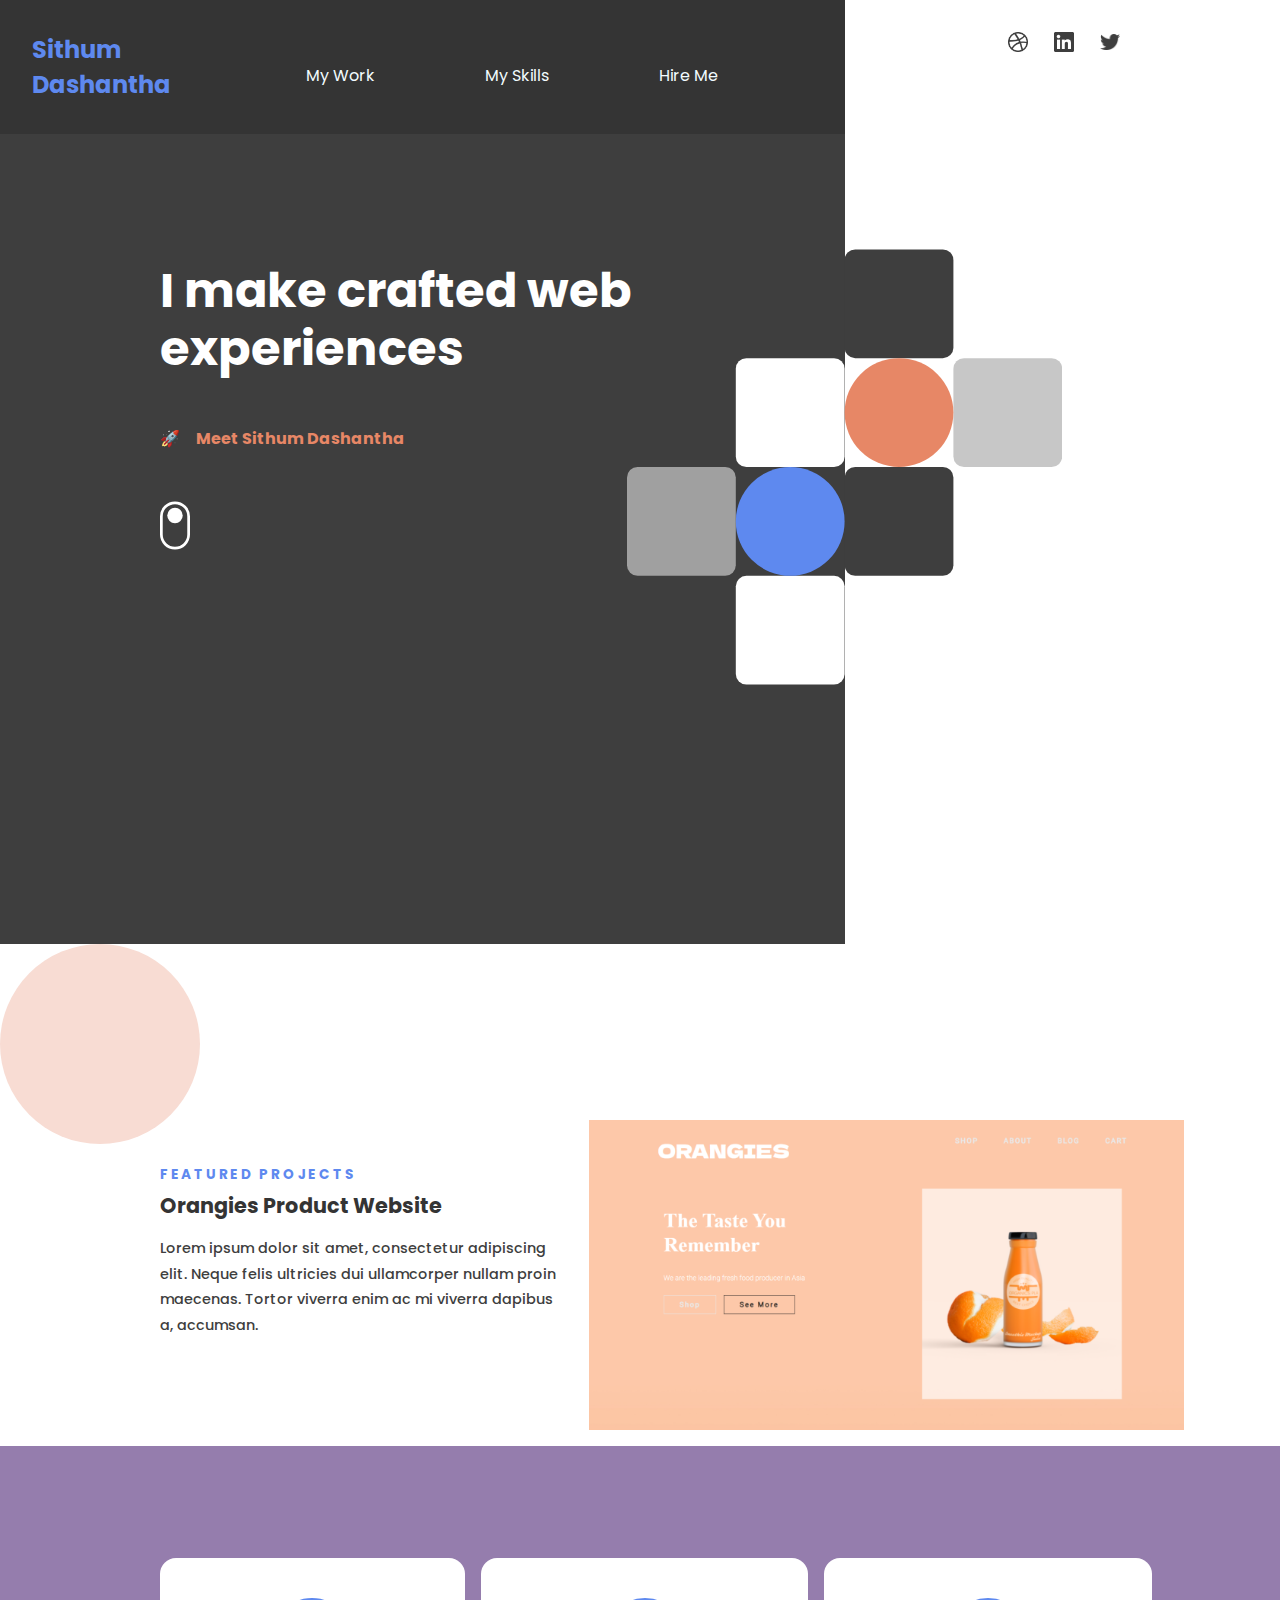
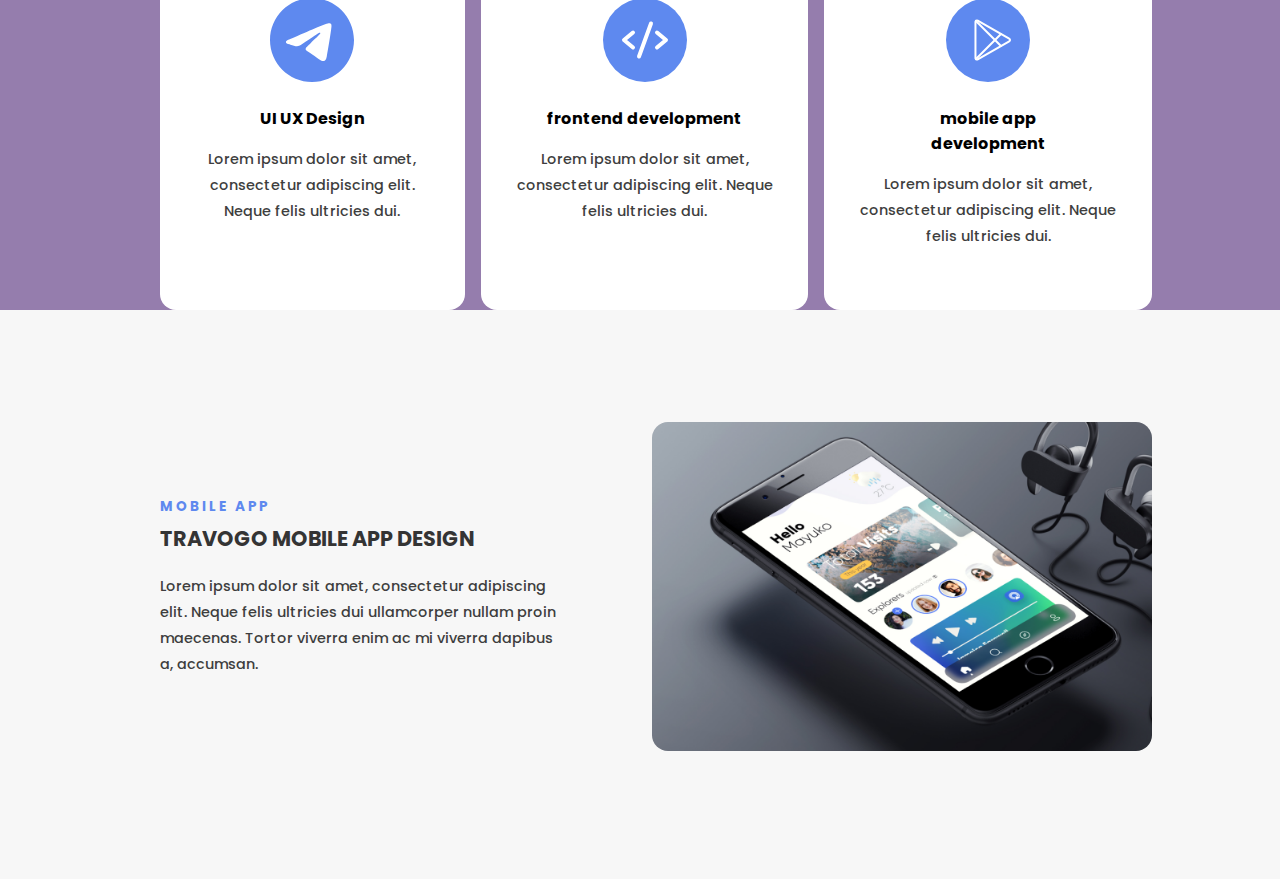
<file: indx.html>
<!DOCTYPE html>
<html lang="en">
<head>
    <meta charset="UTF-8">
    <meta name="author" content="Sithum Dashantha">
    <meta name="description" content="Personal Portfolio">
    <meta name="keywords" content="Sithum, Sithum Dashantha, Developer">
    <meta http-equiv="X-UA-Compatible" content="IE=edge">
    <meta name="viewport" content="width=device-width, initial-scale=1.0">
    <title>Sithum Dashantha | Personal Portfolio</title>
    <link rel="stylesheet" href="./css/main.css">
</head>
<body>
    <!-- Navigation -->
    <div class="nav-container">
        <header>
            <a href="index.html" class="logo">
                Sithum Dashantha
            </a>
            <nav>
                <ul>
                    <li><a href="#">My Work</a></li>
                    <li><a href="#">My Skills</a></li>
                    <li><a href="#">Hire Me</a></li>
                </ul>
            </nav>
        </header>
        <div class="social-header">
            <ul>
                <li><a href="#"><img src="./images/Dribble.png" alt="Dribble"></a></li>
                <li><a href="#"><img src="./images/LinkedIn.png" alt="LinkedIn"></a></li>
                <li><a href="#"><img src="./images/Twitter.png" alt="Twitter"></a></li>
            </ul>
        </div>
    </div>
    <!-- End of Navigation -->

    <!-- Hero Section -->
    <section class="hero">
        <div class="content">
            <h1>I make crafted web experiences</h1>
            <div class="meet">
                <span>🚀</span>
                <p>Meet Sithum Dashantha</p>
            </div>
            <svg class="scroll" width="33" height="53" viewBox="0 0 33 53" fill="none">
                <rect x="1.5" y="1.5" width="30" height="50" rx="15" stroke="white" stroke-width="3"/>
                <circle class="circle" cx="16.5" cy="15.5" r="8.5" fill="white"/>
            </svg>
        </div>
        <!-- End of Content -->
        <svg class="hero-design" width="536" height="536" viewBox="0 0 536 536" fill="none">
            <rect x="268" width="134" height="134" rx="13" fill="#3E3E3E"/>
            <rect x="268" y="268" width="134" height="134" rx="13" fill="#3E3E3E"/>
            <rect x="402" y="134" width="134" height="134" rx="13" fill="#3E3E3E" fill-opacity="0.29"/>
            <rect x="134" y="134" width="134" height="134" rx="13" fill="white"/>
            <rect x="134" y="402" width="134" height="134" rx="13" fill="white"/>
            <rect y="268" width="134" height="134" rx="13" fill="white" fill-opacity="0.51"/>
            <circle cx="335" cy="201" r="67" fill="#E78766"/>
            <circle cx="201" cy="335" r="67" fill="#5E89EF"/>
            </svg>            
    </section>
    <!-- End of Hero Section -->

    <!-- Featured -->
    <section class="featured">
        <div class="left">
            <div class="inner transition2">
                <p class="subtitle">Featured Projects</p>
                <a href="#" class="featured-title">Orangies Product Website</a>

                <p class="featured-desc">Lorem ipsum dolor sit amet, consectetur adipiscing elit. Neque felis ultricies dui ullamcorper nullam proin maecenas. Tortor viverra enim ac mi viverra dapibus a, accumsan. </p>
            </div>
        </div>
        <img class="right transition2" src="./images/website.png" alt="Featured Project">
    </section>
    <!-- End of Featured -->

    <!-- Skills -->
    <section class="skills">
        <div class="skills-container">
            <ul>
                <li class="transition2">
                    <div class="icon-container one"><img src="./images/Negative.svg" alt="UI/UX Icon"></div>
                    <p class="skill-title">UI UX Design</p>
                    <p class="featured-desc skill-desc">Lorem ipsum dolor sit amet, consectetur adipiscing elit. Neque felis ultricies dui.</p>
                </li>

                <li class="transition2">
                    <div class="icon-container two"><img src="./images/code.svg" alt="Code"></div>
                    <p class="skill-title">frontend development</p>
                    <p class="featured-desc skill-desc">Lorem ipsum dolor sit amet, consectetur adipiscing elit. Neque felis ultricies dui.</p>
                </li>

                <li class="transition2">
                    <div class="icon-container three"><img src="./images/store.svg" alt="Store"></div>
                    <p class="skill-title">mobile app <br> development</p>
                    <p class="featured-desc skill-desc">Lorem ipsum dolor sit amet, consectetur adipiscing elit. Neque felis ultricies dui.</p>
                </li>
            </ul>
        </div>
    </section>
    <!-- End of Skills -->

    <!-- Portfolio -->
    <section class="portfolio">
        <div class="portfolio-container transition3">
            <div class="portfolio-left">
                <div class="inner">
                    <p class="subtitle">MOBILE APP</p>
                    <p class="featured-title">TRAVOGO MOBILE APP DESIGN</p>
                    <p class="featured-desc">Lorem ipsum dolor sit amet, consectetur adipiscing elit. Neque felis ultricies dui ullamcorper nullam proin maecenas. Tortor viverra enim ac mi viverra dapibus a, accumsan. </p>
                </div>
            </div>
            <a href="#"><img src="./images/mobileApp.png" alt="Travogo Mobile App"></a>
        </div>
    </section>
    <!-- End of Portfolio -->
</body>
</html>
</file>
<file: css/main.css>
@import url("https://fonts.googleapis.com/css2?family=Poppins:wght@300;400;700&display=swap");
body {
  height: 100vh;
  margin: 0;
  font-family: "Poppins", arial;
  -webkit-box-sizing: border-box;
          box-sizing: border-box;
}

ul {
  list-style-type: none;
  margin: 0;
  padding: 0;
}

a {
  text-decoration: none;
}

img {
  max-width: 100%;
}

.nav-container {
  background-color: #343434;
}

.nav-container a {
  color: #f2fcff;
}

header {
  display: -webkit-box;
  display: -ms-flexbox;
  display: flex;
  -webkit-box-orient: vertical;
  -webkit-box-direction: normal;
      -ms-flex-direction: column;
          flex-direction: column;
  padding: 2em 0;
  -webkit-box-align: center;
      -ms-flex-align: center;
          align-items: center;
}

header .logo {
  color: #5e89ef;
  font-weight: bold;
  font-size: 1.5em;
}

header nav {
  width: 100%;
  margin-top: 1em;
}

header nav ul {
  display: -webkit-box;
  display: -ms-flexbox;
  display: flex;
  width: 100%;
  -webkit-box-pack: justify;
      -ms-flex-pack: justify;
          justify-content: space-between;
}

header nav ul a {
  display: block;
  padding: 0 1em;
}

.social-header,
.hero-design {
  display: none;
}

.hero {
  background-color: #3e3e3e;
  color: white;
  display: -ms-grid;
  display: grid;
  text-align: center;
  padding: 4em;
}

.meet {
  display: -webkit-box;
  display: -ms-flexbox;
  display: flex;
  margin: 0 auto;
  width: 100%;
  font-weight: bold;
  color: #e78766;
}

.meet span {
  margin-top: 1em;
  margin-right: 1em;
}

.scroll {
  width: 30px;
  margin-top: 2em;
}

section {
  padding: 4em 2em;
  text-align: center;
}

.featured {
  position: relative;
}

.featured::before {
  content: "";
  position: absolute;
  width: 200px;
  height: 200px;
  border-radius: 50%;
  background-color: #f8dcd3;
  top: 0;
  left: 0;
  z-index: -1;
}

.subtitle {
  text-transform: uppercase;
  font-weight: bold;
  letter-spacing: 0.2em;
  color: #5e89ef;
  font-size: 0.85em;
}

.featured-title {
  color: #343434;
  font-weight: bold;
  font-size: 1.3em;
  margin-top: -0.4em;
  display: block;
}

.featured-desc {
  color: #3e3e3e;
  margin-bottom: 3em;
  font-size: 0.9em;
  line-height: 1.8em;
  font-weight: 500;
}

.skills {
  background-color: #957dad;
}

.skills-container ul li {
  background: white;
  padding: 2em;
  border-radius: 1em;
  margin-bottom: 1em;
}

.skills-container ul li .icon-container {
  height: 100px;
  display: -ms-grid;
  display: grid;
  place-items: center;
  margin: 0 auto;
}

.skills-container ul li .icon-container .one,
.skills-container ul li .icon-container .two,
.skills-container ul li .icon-container .three {
  width: 50px;
}

.skills-container ul li .skill-title {
  font-weight: bold;
}

.skills-container ul li .featured-desc {
  margin-bottom: 2em;
}

.portfolio {
  background-color: #f7f7f7;
}

.portfolio-container a img {
  border-radius: 1em;
  margin-bottom: 2em;
}

footer {
  background-color: #343434;
}

footer .footer-container {
  padding: 2em;
}

footer .footer-container .logo {
  color: #5e89ef;
}

footer .footer-container ul {
  margin-top: 1em;
}

footer .footer-container ul a {
  color: #f2fcff;
}

footer .copyright {
  color: #f2fcff;
  text-align: center;
  padding-bottom: 2em;
}

@media only screen and (max-width: 320px) {
  footer .copyright {
    font-size: 0.8em;
  }
}

@media only screen and (min-width: 768px) {
  footer .footer-container {
    display: -webkit-box;
    display: -ms-flexbox;
    display: flex;
    -webkit-box-orient: horizontal;
    -webkit-box-direction: normal;
        -ms-flex-direction: row;
            flex-direction: row;
    -webkit-box-pack: justify;
        -ms-flex-pack: justify;
            justify-content: space-between;
  }
  footer .footer-container .logo {
    font-size: 1.2em;
  }
  footer .footer-container nav {
    width: 50%;
    display: -webkit-box;
    display: -ms-flexbox;
    display: flex;
    -webkit-box-align: center;
        -ms-flex-align: center;
            align-items: center;
  }
  footer .footer-container nav ul {
    display: -webkit-box;
    display: -ms-flexbox;
    display: flex;
    -webkit-box-pack: justify;
        -ms-flex-pack: justify;
            justify-content: space-between;
    width: 100%;
    height: 100%;
  }
}

@media only screen and (min-width: 800px) {
  header .logo {
    font-size: 2em;
  }
  header nav ul {
    -webkit-box-pack: space-evenly;
        -ms-flex-pack: space-evenly;
            justify-content: space-evenly;
  }
  header nav ul a {
    font-size: 1.6em;
  }
  .featured,
  .portfolio {
    text-align: left;
  }
  .featured,
  .portfolio-container {
    display: -ms-grid;
    display: grid;
    -ms-grid-columns: 40% auto;
        grid-template-columns: 40% auto;
  }
  .left,
  .portfolio-left {
    display: -ms-grid;
    display: grid;
    place-content: center;
  }
  .right {
    margin-left: 2em;
    margin-top: 1em;
  }
  .skills {
    margin-top: -5em;
    margin-bottom: -7em;
    padding-top: 7em;
  }
  .skills-container ul {
    display: -ms-grid;
    display: grid;
    -ms-grid-columns: (auto)[3];
        grid-template-columns: repeat(3, auto);
    grid-gap: 1em;
  }
  .portfolio {
    padding-top: 7em;
  }
  .portfolio-container img {
    margin-left: 2em;
  }
  footer .footer-container .logo {
    font-size: 2em;
  }
  footer .footer-container nav a {
    font-size: 1.5em;
  }
}

@media only screen and (min-width: 1050px) {
  .hero {
    height: 90vh;
  }
  .nav-container {
    display: -ms-grid;
    display: grid;
    -ms-grid-columns: 66% auto;
        grid-template-columns: 66% auto;
    background: unset;
  }
  .nav-container header {
    background-color: #343434;
    -webkit-box-orient: horizontal;
    -webkit-box-direction: normal;
        -ms-flex-direction: row;
            flex-direction: row;
    padding: 2em;
    -webkit-box-pack: justify;
        -ms-flex-pack: justify;
            justify-content: space-between;
  }
  .nav-container header .logo {
    font-size: 1.5em;
  }
  .nav-container header ul {
    width: auto;
  }
  .nav-container header ul a {
    font-size: 1em;
  }
  header {
    padding: 2em 2em 2em 4em;
  }
  .social-header {
    padding: 2em 4em 2em 0;
  }
  section {
    padding: 4em;
  }
  .social-header {
    display: block;
  }
  .social-header ul {
    display: -webkit-box;
    display: -ms-flexbox;
    display: flex;
    -webkit-box-pack: justify;
        -ms-flex-pack: justify;
            justify-content: space-between;
    width: 7em;
    float: right;
  }
  .social-header ul img {
    width: 20px;
  }
  .hero {
    display: -ms-grid;
    display: grid;
    -ms-grid-columns: 66% auto;
        grid-template-columns: 66% auto;
    background: unset;
    padding: 0;
  }
  .hero .content {
    background-color: #3e3e3e;
    padding: 6em 8em 6em 4em;
    text-align: left;
  }
  .hero .content h1 {
    font-size: 3em;
    line-height: 1.2em;
  }
  .meet {
    margin: unset;
  }
  .hero-design {
    display: unset;
    margin-left: -50%;
    margin-top: 15%;
    width: 100%;
  }
  .portfolio img {
    float: right;
    max-width: 500px;
  }
}

@media only screen and (min-width: 1250px) {
  body {
    overflow-x: hidden;
  }
  header {
    padding: 2em 2em 2em 0;
  }
  .social-header {
    padding: 2em 10em 4em 10em;
  }
  section {
    padding: 10em 8em 6em 10em;
  }
  .hero .content {
    padding: 6em 8em 6em 10em;
  }
  footer {
    position: relative;
  }
  footer .footer-container {
    width: 50%;
  }
  footer .footer-container .logo {
    font-size: 1.6em;
  }
  footer .footer-container nav a {
    font-size: 1em;
  }
  footer .footer-container .hero-design {
    z-index: 5;
    position: absolute;
    top: 0;
    right: 0;
    -webkit-transform: translate(120%, -45%);
            transform: translate(120%, -45%);
  }
}

@media only screen and (min-width: 1550px) {
  header {
    padding: 2em 2em 2em 0;
  }
  .social-header {
    padding: 2em 20em 4em 20em;
  }
  section {
    padding: 20em 8em 6em 20em;
  }
  .hero .content {
    padding: 6em 8em 6em 20em;
  }
}

.circle {
  animation: circleAnim 1s infinite alternate-reverse;
}

@-webkit-keyframes circleAnim {
  from {
    -webkit-transform: translate(0px, 5px);
            transform: translate(0px, 5px);
    z-index: 5;
  }
  to {
    -webkit-transform: translate(0px, 18px);
            transform: translate(0px, 18px);
  }
}

@keyframes circleAnim {
  from {
    -webkit-transform: translate(0px, 5px);
            transform: translate(0px, 5px);
    z-index: 5;
  }
  to {
    -webkit-transform: translate(0px, 18px);
            transform: translate(0px, 18px);
  }
}
/*# sourceMappingURL=main.css.map */
</file>
